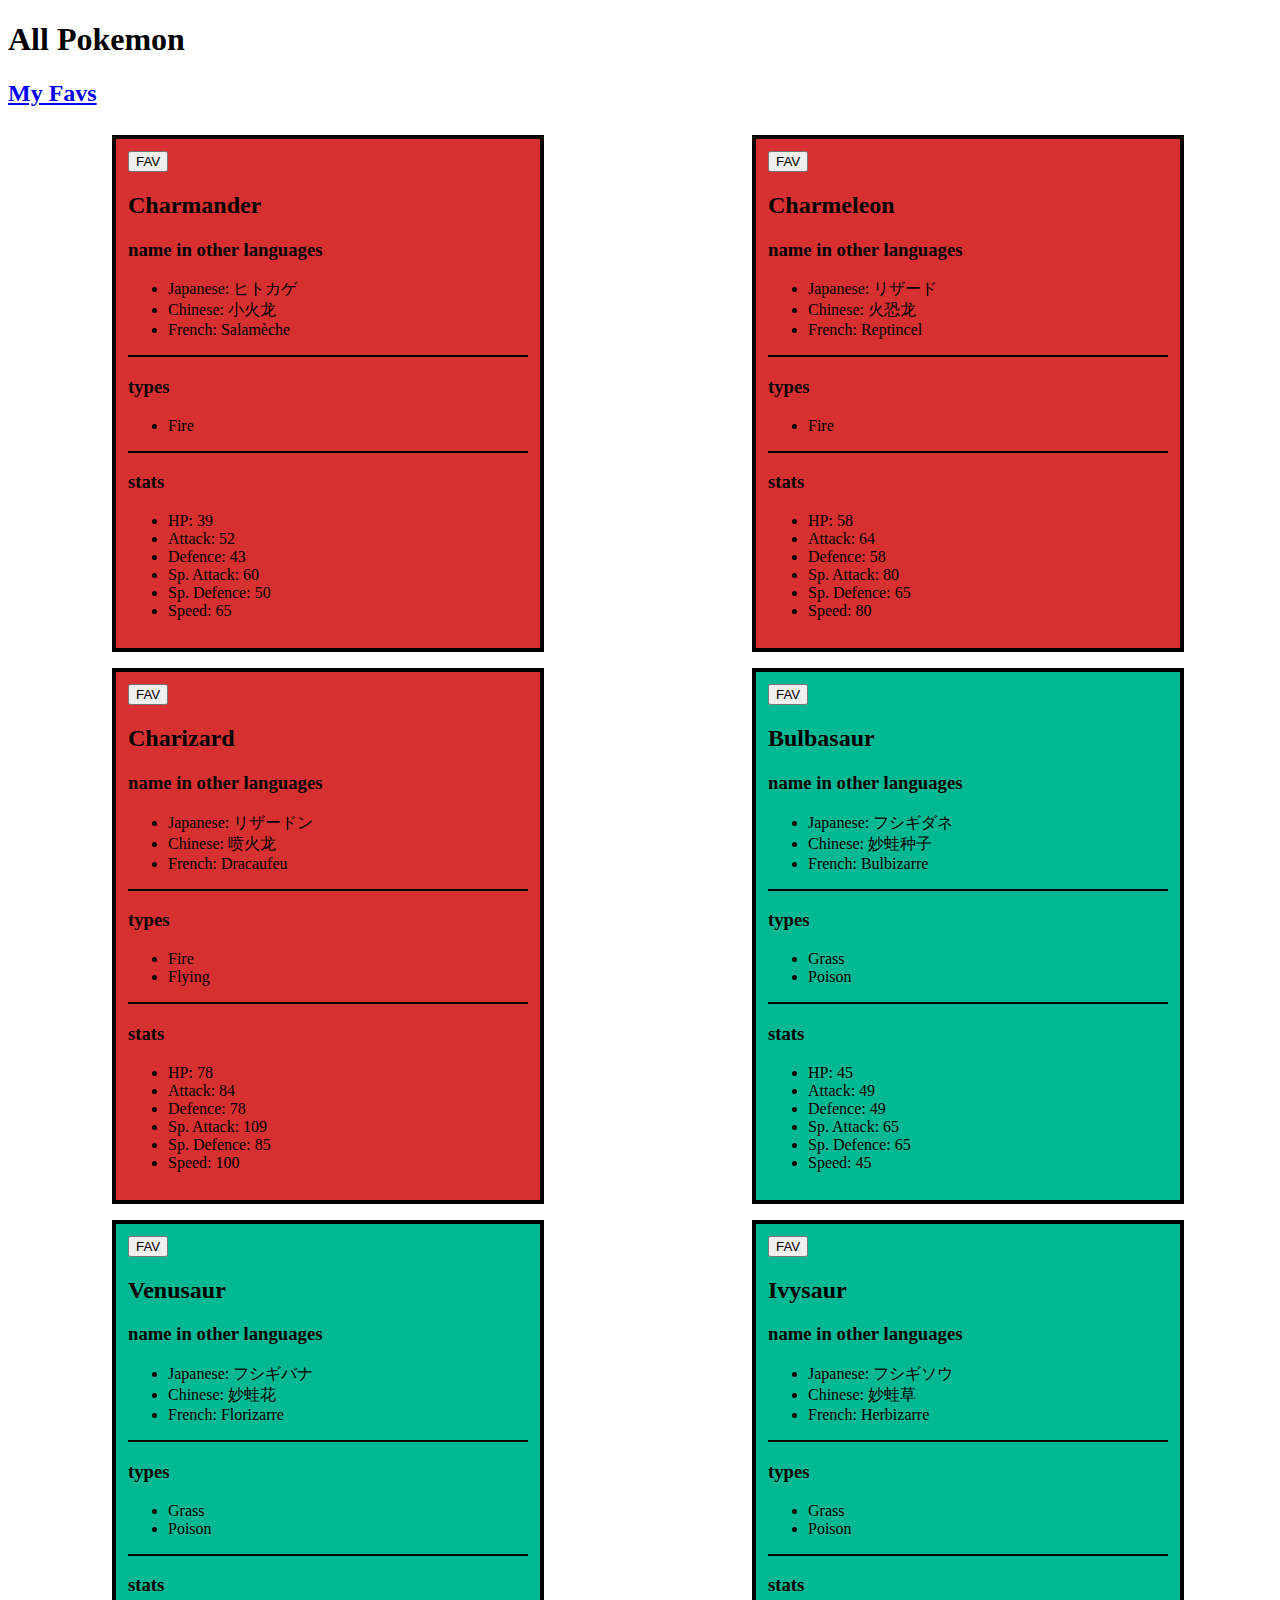
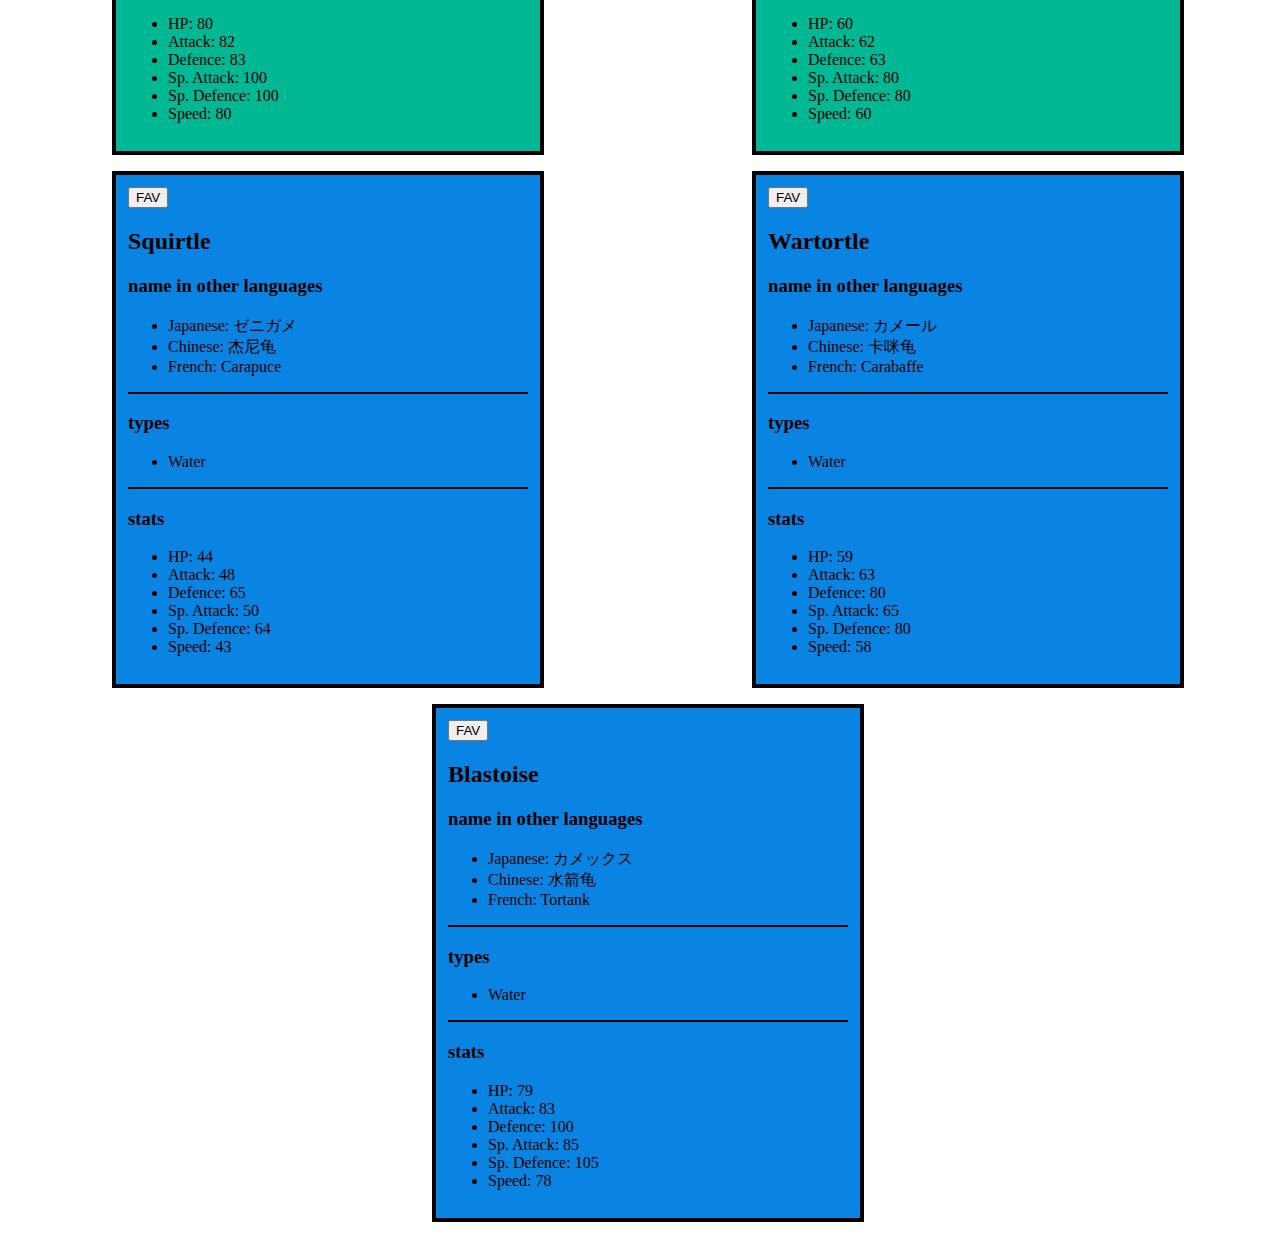
<file: index.html>
<!DOCTYPE html>
<html lang="en">
  <head>
    <meta charset="UTF-8" />
    <meta http-equiv="X-UA-Compatible" content="IE=edge" />
    <meta name="viewport" content="width=device-width, initial-scale=1.0" />
    <title>Pokemon</title>
    <link rel="stylesheet" href="./main.css" />
    <script src="./js/script.js" type="module" defer></script>
  </head>
  <body>
    <h1>All Pokemon</h1>
    <a href="./favourites.html"><h2>My Favs</h2></a>
    <main class="main"></main>
  </body>
</html>
</file>
<file: main.css>
main {
  display: flex;
  flex-wrap: wrap;
  justify-content: space-around;
  width: 100vw;
}

.container {
  width: 400px;
  border: 4px solid black;
  padding: 0.75rem;
  margin: 0.5rem;
}

hr {
  border: 1px solid black;
}

.odd {
  color: red;
}
</file>
